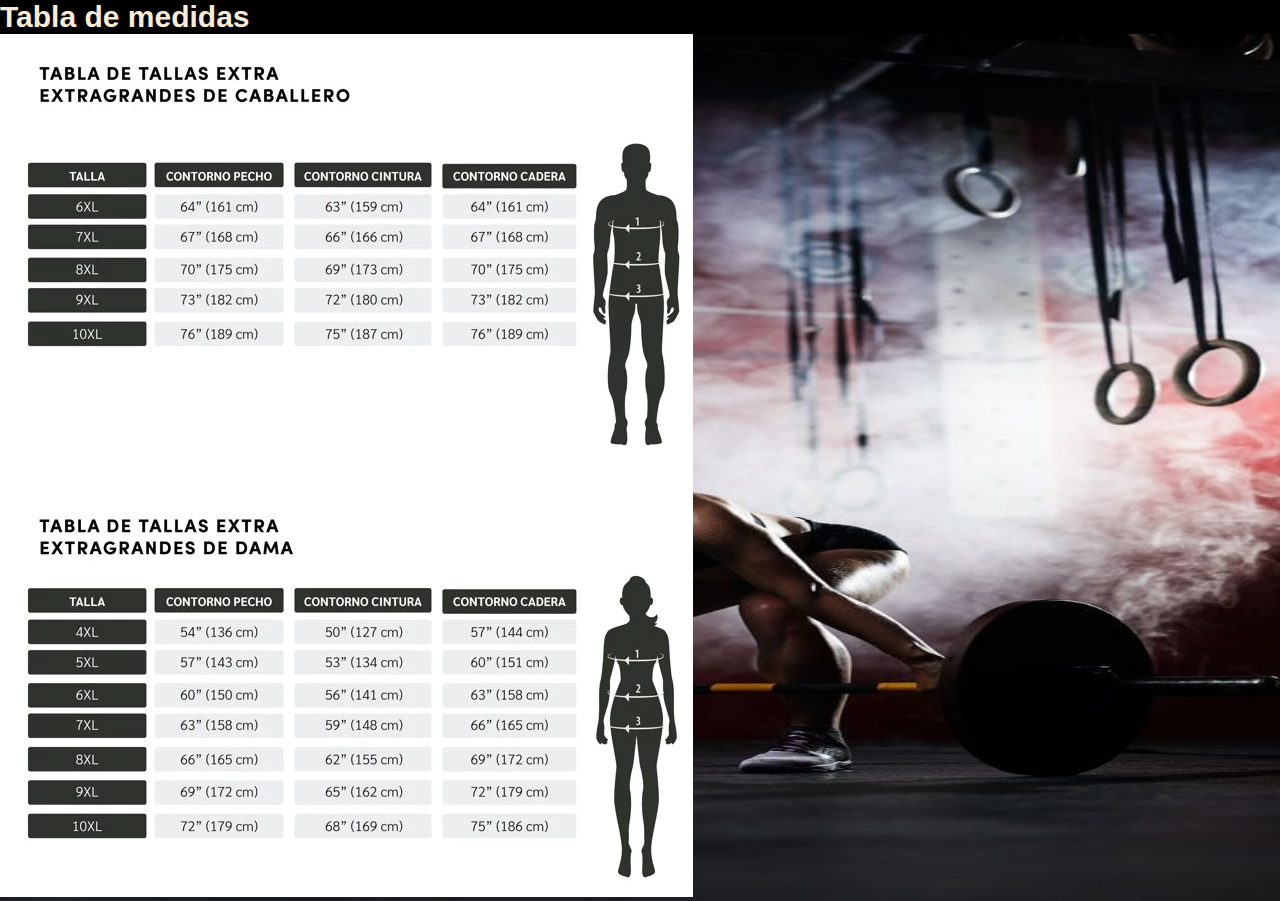
<file: talles.html>
<!DOCTYPE html>
<html lang="en">

<head>
    <meta charset="UTF-8">
    <meta name="viewport" content="width=device-width, initial-scale=1.0">
    <title>Document</title>
    <link rel="stylesheet" href="estilos.css">
</head>

<body>
    <h1
        style="color: antiquewhite; font-family: Impact, Haettenschweiler, 'Arial Narrow Bold', sans-serif; font-size: 30px;">
        Tabla de medidas</h1>
    <div class="background-img">
        <section style="display: inline-flex;">
            <img src="./imagenes/tabla de medidas.webp" alt="tabla de medidas">
    </div>
    </section>

</body>

</html>
</file>
<file: estilos.css>
* {
    box-sizing: border-box;
    margin: 0;
    padding: 0;
    
    
}
body{
    background-color: black;
}
body, html{
    height: 100%;
}
.logo {
    width: 80px;
    
}
.navbar{
    padding: 0;
}
.fixed-top {
    position: absolute!important;
}
.background-img{
    background-image: url("./imagenes/fondo.jpg");
    background-size: 100% 100%;
    background-repeat: no-repeat;
}
.nav-item{
    margin-left: 20px;
    font-size: 30px;
}
.container-pd{
    padding-top: 150px;
}
.maintext p{
    color: rgba(255, 255, 255, 0.55);
    text-align: center;
}
.productos{

    display: flex;
    flex-direction: row;
    flex-wrap: wrap;
    justify-content: space-around;
    padding-top: 50px;
}

.card-body{
    min-height: 50px;
}
.card-effect{
    transition: transform .2s;
}

.card-effect:hover{
    transform: scale(1.05);
}
.section-form{
    padding-top: 70px;
}
.formulario {
    width: 600px!important;
}
footer a{
    margin: 0 20px;
    font-size: 35px;

}
p, h5{
    font-family: 'Roboto', sans-serif;
}
</file>
